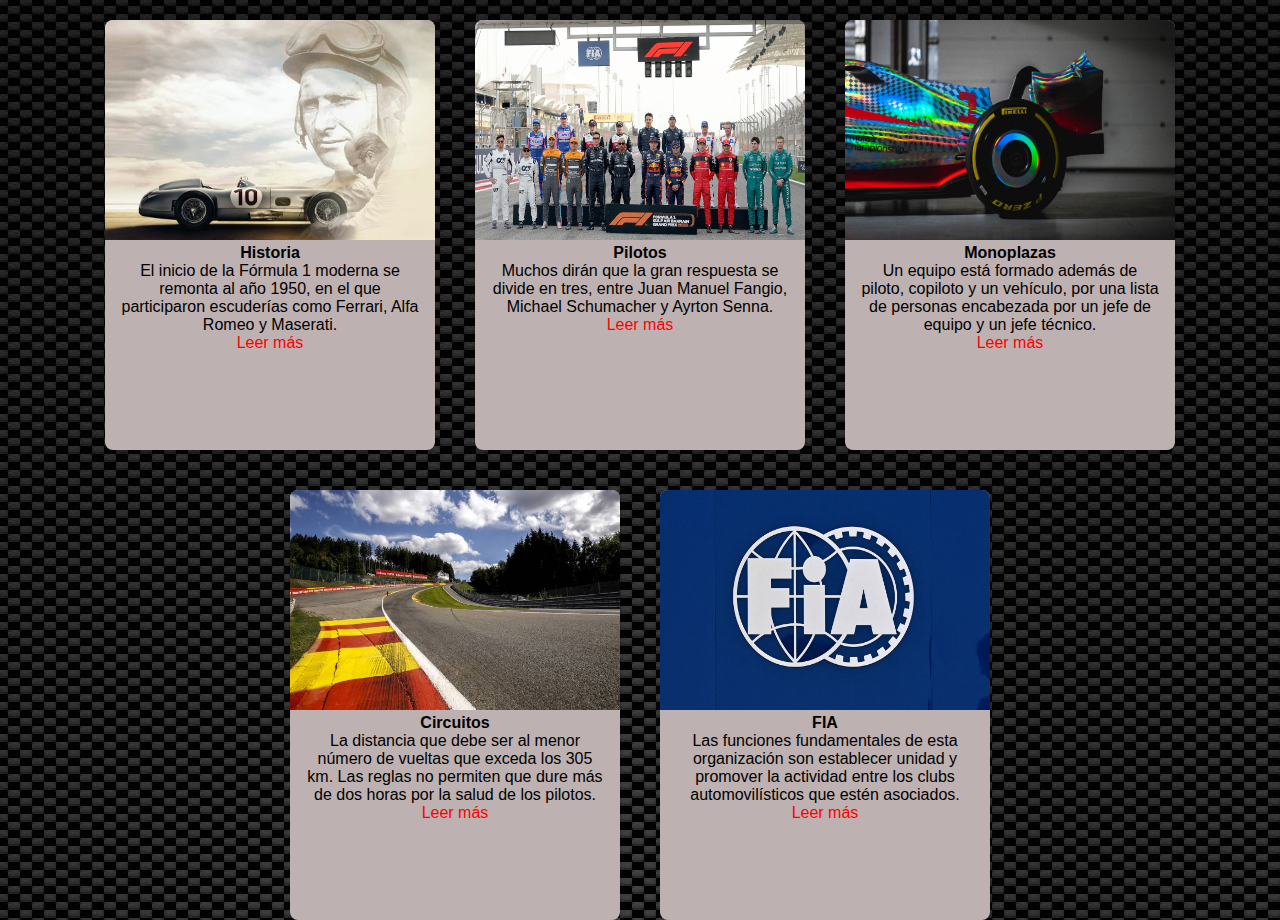
<file: index.html>
<!DOCTYPE html>
<html lang="en">
  <head>
    <meta charset="UTF-8" />
    <meta http-equiv="X-UA-Compatible" content="IE=edge" />
    <meta name="viewport" content="width=device-width, initial-scale=1.0" />
    <title>Formula 1</title>
    <link rel="stylesheet" href="style.css" />
    <link
      href="https://cdnjs.cloudflare.com/ajax/libs/font-awesome/5.13.0/css/all.min.css"
      rel="stylesheet"
    />
  </head>
  <body>
    <div class="container">
      <div class="card">
        <img src="imagenes/Fangio-EL-MEJOR-EN-F1.jpg" height="150" />
        <h4>Historia</h4>
        <p>
          El inicio de la Fórmula 1 moderna se remonta al año 1950, en el que
          participaron escuderías como Ferrari, Alfa Romeo y Maserati.
        </p>
        <a href="historia.html">Leer más</a>
      </div>
  
      <div class="card">
        <img src="imagenes/pilotos.webp" height="150" />
        <h4>Pilotos</h4>
        <p>
          Muchos dirán que la gran respuesta se divide en tres, entre Juan Manuel
          Fangio, Michael Schumacher y Ayrton Senna.
        </p>
        <a href="pilotos.html">Leer más</a>
      </div>
  
      <div class="card">
        <img src="imagenes/f1 22.jpg" height="150" />
        <h4>Monoplazas</h4>
        <p>
          Un equipo está formado además de piloto, copiloto y un vehículo, por una
          lista de personas encabezada por un jefe de equipo y un jefe técnico.
        </p>
        <a href="monolazas.html">Leer más</a>
      </div>
  
      <div class="card">
        <img src="imagenes/spa.jpg" height="150" />
        <h4>Circuitos</h4>
        <p>
          La distancia que debe ser al menor número de vueltas que exceda los 305
          km. Las reglas no permiten que dure más de dos horas por la salud de los
          pilotos.
        </p>
        <a href="circuitos.html">Leer más</a>
      </div>
  
      <div class="card">
        <img src="imagenes/fia menu.jpg" height="150" />
        <h4>FIA</h4>
        <p>
          Las funciones fundamentales de esta organización son establecer unidad y
          promover la actividad entre los clubs automovilísticos que estén
          asociados.
        </p>
        <a href="fia.html">Leer más</a>
      </div>
    </div>
    </html>
</file>
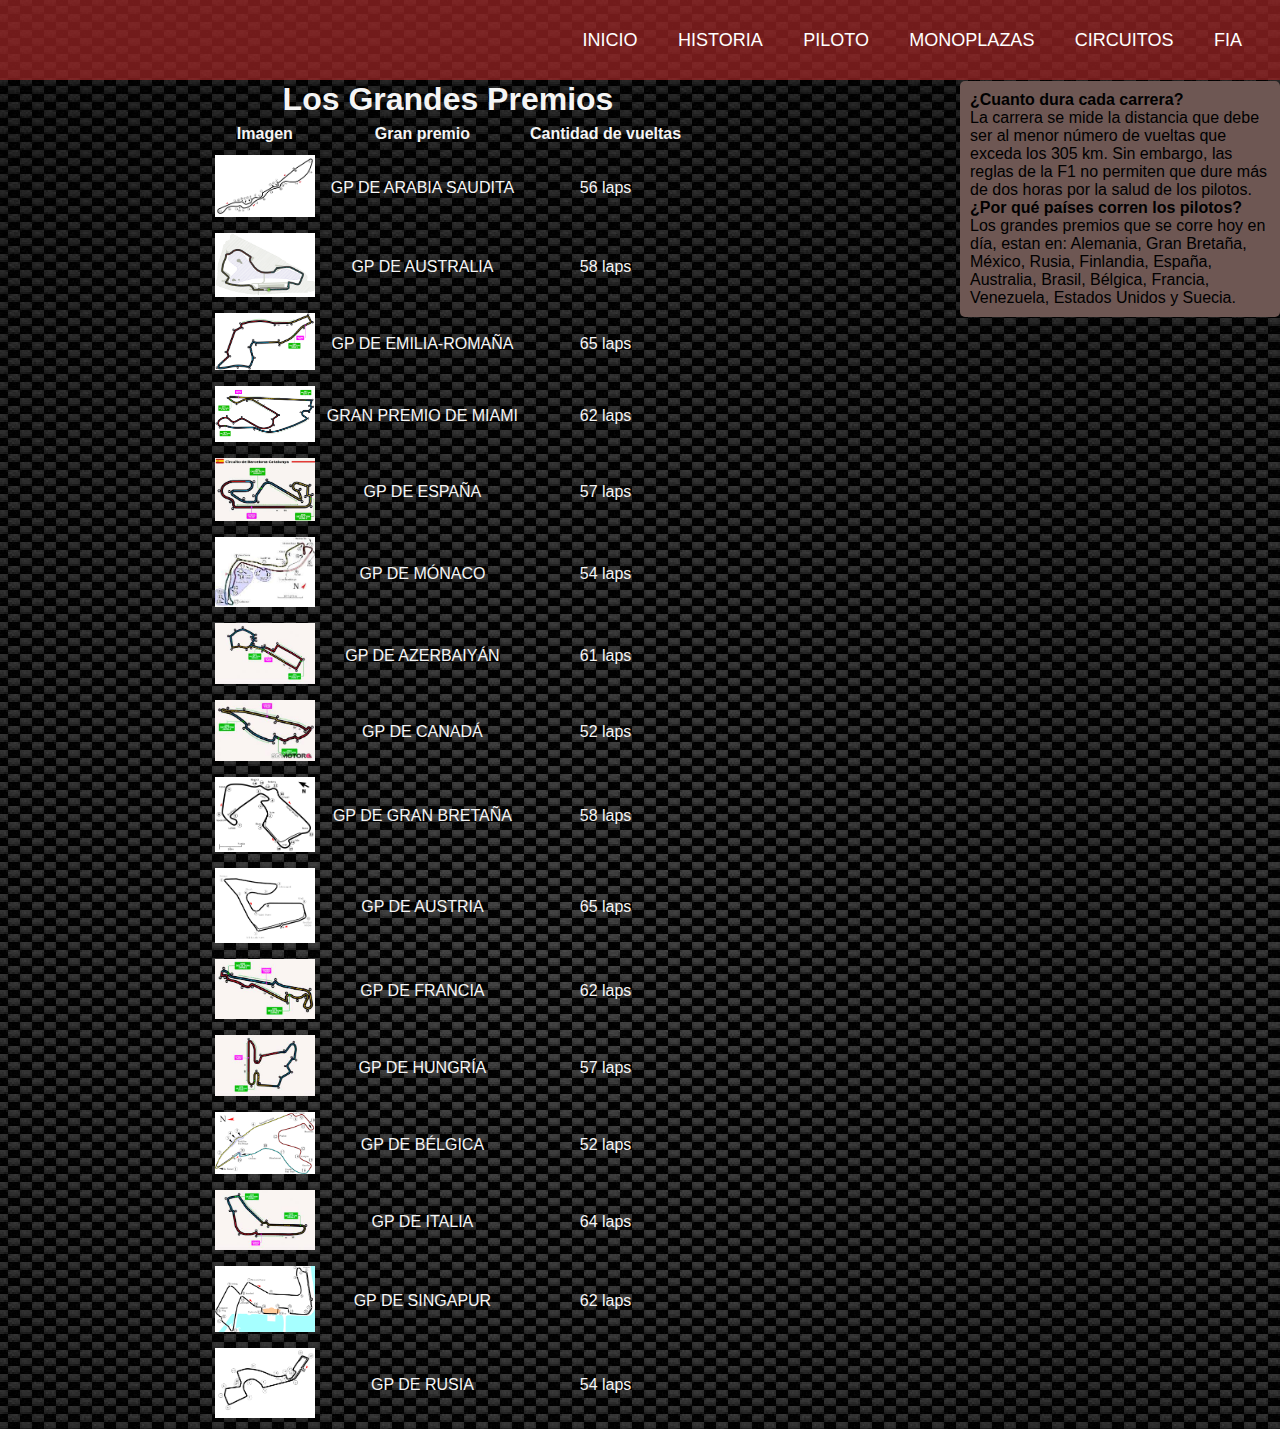
<file: circuitos.html>
<!DOCTYPE html>
<html lang="en">
  <head>
    <meta charset="UTF-8" />
    <meta http-equiv="X-UA-Compatible" content="IE=edge" />
    <meta name="viewport" content="width=device-width, initial-scale=1.0" />
    <title>Menú Responsive</title>
    <link rel="stylesheet" href="style.css" />
    <link
      href="https://cdnjs.cloudflare.com/ajax/libs/font-awesome/5.13.0/css/all.min.css"
      rel="stylesheet"
    />
  </head>
  <body>
    <nav>
      <input type="checkbox" id="check" />
      <label for="check" class="checkbtn">
        <i class="fas fa-bars"></i>
      </label>
      <ul>
        <li><a href="index.html">Inicio</a></li>
        <li><a href="historia.html">Historia</a></li>
        <li><a href="pilotos.html">Piloto</a></li>
        <li><a href="monolazas.html">Monoplazas</a></li>
        <li><a href="circuitos.html">Circuitos</a></li>
        <li><a href="fia.html">FIA</a></li>
    </nav>
    <div>
        <section>
            <table>
              <h1 >Los Grandes Premios</h1>
              <thead>
                <tr>
                  <th>Imagen</th>
                  <th>Gran premio</th>
                  <th>Cantidad de vueltas</th>
                </tr>
              </thead>
              <tbody>
                <tr>
                  <td><img src="imagenes/saudi.png" width="100" /></td>
                  <td>GP DE ARABIA SAUDITA</td>
                  <td>56 laps</td>
                </tr>
                <tr>
                  <td><img src="imagenes/autra.webp" width="100" /></td>
                  <td>GP DE AUSTRALIA</td>
                  <td>58 laps</td>
                </tr>
                <tr>
                  <td><img src="imagenes/emila.png" width="100" /></td>
                  <td>GP DE EMILIA-ROMAÑA</td>
                  <td>65 laps</td>
                </tr>
                <tr>
                  <td><img src="imagenes/miami.png" width="100" /></td>
                  <td>GRAN PREMIO DE MIAMI</td>
                  <td>62 laps</td>
                </tr>
                <tr>
                  <td><img src="imagenes/españa.png" width="100" /></td>
                  <td>GP DE ESPAÑA</td>
                  <td>57 laps</td>
                </tr>
                <tr>
                  <td><img src="imagenes/monaco.jfif" width="100" /></td>
                  <td>GP DE MÓNACO</td>
                  <td>54 laps</td>
                </tr>
                <tr>
                  <td><img src="imagenes/azerba.jfif" width="100" /></td>
                  <td>GP DE AZERBAIYÁN</td>
                  <td>61 laps</td>
                </tr>
                <tr>
                  <td><img src="imagenes/canada.jfif" width="100" /></td>
                  <td>GP DE CANADÁ</td>
                  <td>52 laps</td>
                </tr>
                <tr>
                  <td><img src="imagenes/gran betra.png" width="100" /></td>
                  <td>GP DE GRAN BRETAÑA</td>
                  <td>58 laps</td>
                </tr>
                <tr>
                  <td><img src="imagenes/austria.png" width="100" /></td>
                  <td>GP DE AUSTRIA</td>
                  <td>65 laps</td>
                </tr>
                <tr>
                  <td><img src="imagenes/france.jfif" width="100" /></td>
                  <td>GP DE FRANCIA</td>
                  <td>62 laps</td>
                </tr>
                <tr>
                  <td><img src="imagenes/hungria.jfif" width="100" /></td>
                  <td>GP DE HUNGRÍA</td>
                  <td>57 laps</td>
                </tr>
                <tr>
                  <td><img src="imagenes/belgica.png" width="100" /></td>
                  <td>GP DE BÉLGICA</td>
                  <td>52 laps</td>
                </tr>
        
                <tr>
                  <td><img src="imagenes/italia.jfif" width="100" /></td>
                  <td>GP DE ITALIA</td>
                  <td>64 laps</td>
                </tr>
                <tr>
                  <td><img src="imagenes/singapur.png" width="100" /></td>
                  <td>GP DE SINGAPUR</td>
                  <td>62 laps</td>
                </tr>
                <tr>
                  <td><img src="imagenes/rusia.png" width="100" /></td>
                  <td>GP DE RUSIA</td>
                  <td>54 laps</td>
                </tr>
              </tbody>
            </table>
          </section>
      <aside>
        
  
        <h4>¿Cuanto dura cada carrera?</h4>

      <p>
        La carrera se mide la distancia que debe ser al menor número de vueltas
        que exceda los 305 km. Sin embargo, las reglas de la F1 no permiten que
        dure más de dos horas por la salud de los pilotos.
      </p>

      <h4>¿Por qué países corren los pilotos?</h4>

      <p>
        Los grandes premios que se corre hoy en día, estan en: Alemania, Gran
        Bretaña, México, Rusia, Finlandia, España, Australia, Brasil, Bélgica,
        Francia, Venezuela, Estados Unidos y Suecia.
      </p>
      </aside>
    </div>
    </body>
    </html>
</file>
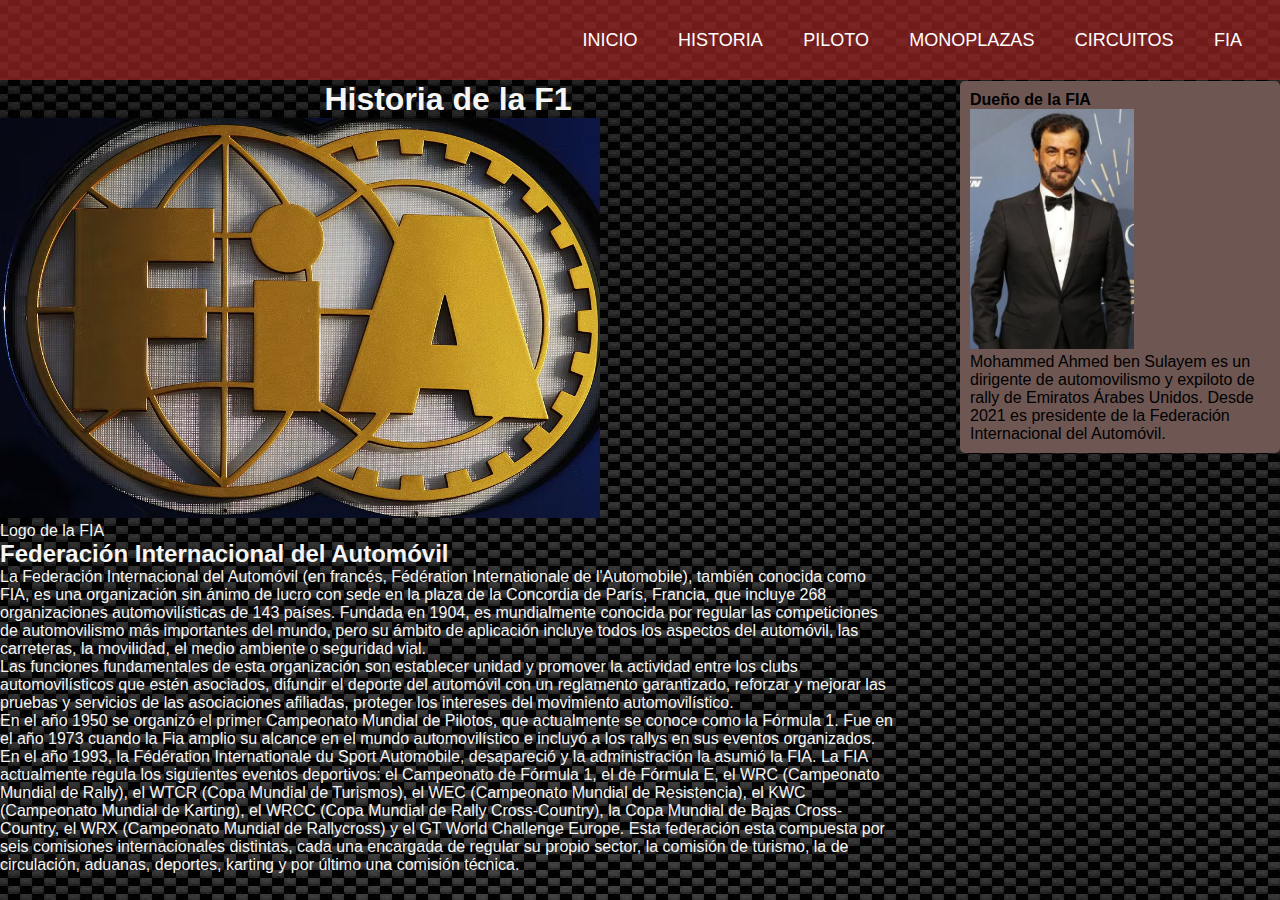
<file: fia.html>
<!DOCTYPE html>
<html lang="en">
  <head>
    <meta charset="UTF-8" />
    <meta http-equiv="X-UA-Compatible" content="IE=edge" />
    <meta name="viewport" content="width=device-width, initial-scale=1.0" />
    <title>Menú Responsive</title>
    <link rel="stylesheet" href="style.css" />
    <link
      href="https://cdnjs.cloudflare.com/ajax/libs/font-awesome/5.13.0/css/all.min.css"
      rel="stylesheet"
    />
  </head>
  <body>
    <nav>
      <input type="checkbox" id="check" />
      <label for="check" class="checkbtn">
        <i class="fas fa-bars"></i>
      </label>
      <ul>
        <li><a href="index.html">Inicio</a></li>
        <li><a href="historia.html">Historia</a></li>
        <li><a href="pilotos.html">Piloto</a></li>
        <li><a href="monolazas.html">Monoplazas</a></li>
        <li><a href="circuitos.html">Circuitos</a></li>
        <li><a href="fia.html">FIA</a></li>
    </nav>
    <div>
      <section>
        <h1>Historia de la F1</h1>
        <img src="imagenes/fia ft.avif" height="400" />
        <figcaption>Logo de la FIA</figcaption>
        <h2>Federación Internacional del Automóvil</h2>
        <p>
          La Federación Internacional del Automóvil (en francés, Fédération
          Internationale de l'Automobile), también conocida como FIA, es una
          organización sin ánimo de lucro con sede en la plaza de la Concordia
          de París, Francia, que incluye 268 organizaciones automovilísticas de
          143 países. Fundada en 1904, es mundialmente conocida por regular las
          competiciones de automovilismo más importantes del mundo, pero su
          ámbito de aplicación incluye todos los aspectos del automóvil, las
          carreteras, la movilidad, el medio ambiente o seguridad vial.
        </p>
        <p>
          Las funciones fundamentales de esta organización son establecer unidad
          y promover la actividad entre los clubs automovilísticos que estén
          asociados, difundir el deporte del automóvil con un reglamento
          garantizado, reforzar y mejorar las pruebas y servicios de las
          asociaciones afiliadas, proteger los intereses del movimiento
          automovilístico.
        </p>
        <p>
          En el año 1950 se organizó el primer Campeonato Mundial de Pilotos,
          que actualmente se conoce como la Fórmula 1. Fue en el año 1973 cuando
          la Fia amplio su alcance en el mundo automovilístico e incluyó a los
          rallys en sus eventos organizados. En el año 1993, la Fédération
          Internationale du Sport Automobile, desapareció y la administración la
          asumió la FIA. La FIA actualmente regula los siguientes eventos
          deportivos: el Campeonato de Fórmula 1, el de Fórmula E, el WRC
          (Campeonato Mundial de Rally), el WTCR (Copa Mundial de Turismos), el
          WEC (Campeonato Mundial de Resistencia), el KWC (Campeonato Mundial de
          Karting), el WRCC (Copa Mundial de Rally Cross-Country), la Copa
          Mundial de Bajas Cross-Country, el WRX (Campeonato Mundial de
          Rallycross) y el GT World Challenge Europe. Esta federación esta
          compuesta por seis comisiones internacionales distintas, cada una
          encargada de regular su propio sector, la comisión de turismo, la de
          circulación, aduanas, deportes, karting y por último una comisión
          técnica.
        </p>
      </section>
      <aside>
        <h4>Dueño de la FIA</h4>
        <img src="imagenes/Mohammed-Ben-Sulay.webp.png" height="240" />
        <p>
          Mohammed Ahmed ben Sulayem es un dirigente de automovilismo y expiloto
          de rally de Emiratos Árabes Unidos. Desde 2021 es presidente de la
          Federación Internacional del Automóvil.
        </p>
      </aside>
    </div>
    </body>
    </html>
</file>
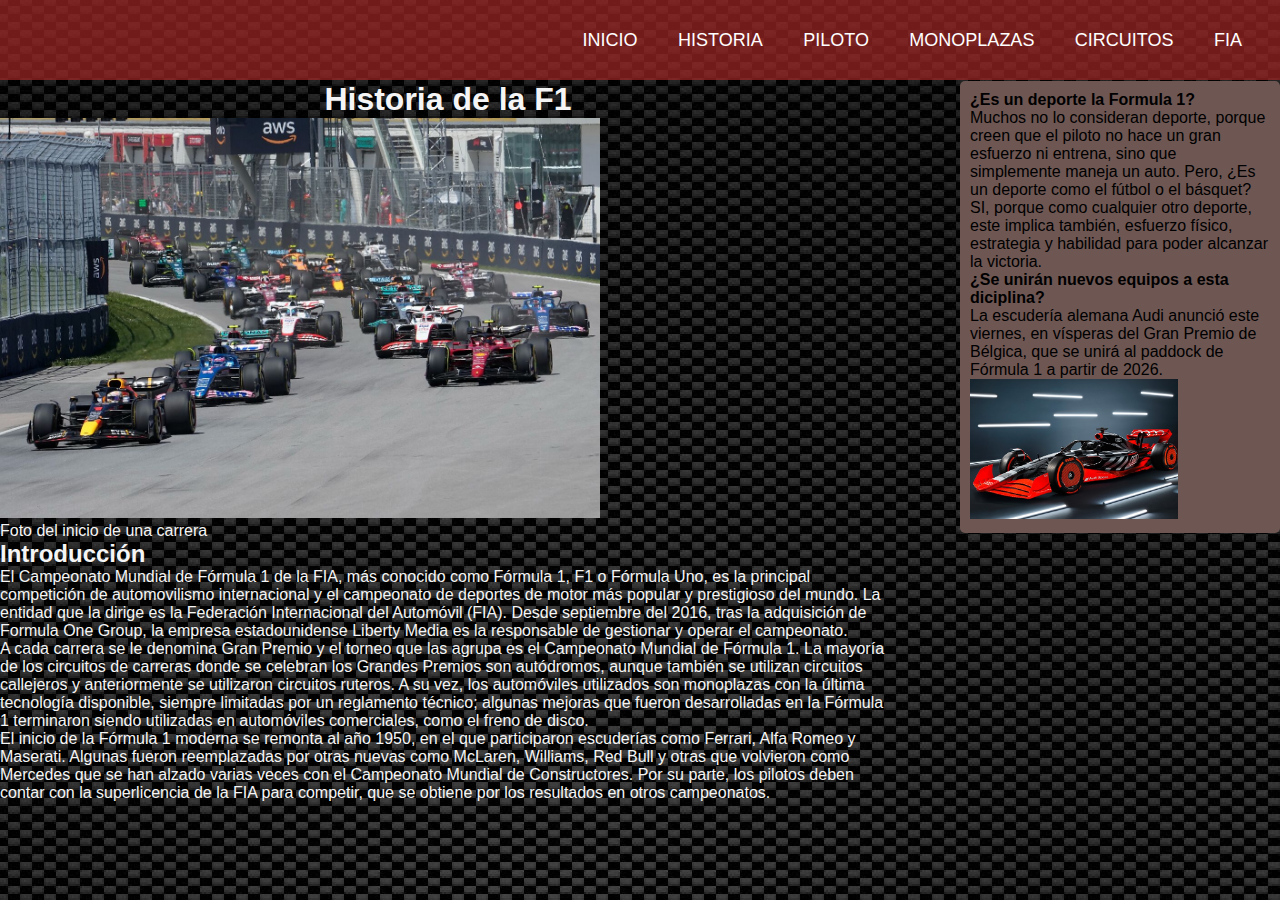
<file: historia.html>
<!DOCTYPE html>
<html lang="en">
  <head>
    <meta charset="UTF-8" />
    <meta http-equiv="X-UA-Compatible" content="IE=edge" />
    <meta name="viewport" content="width=device-width, initial-scale=1.0" />
    <title>Menú Responsive</title>
    <link rel="stylesheet" href="style.css" />
    <link
      href="https://cdnjs.cloudflare.com/ajax/libs/font-awesome/5.13.0/css/all.min.css"
      rel="stylesheet"
    />
  </head>
  <body>
    <nav>
      <input type="checkbox" id="check" />
      <label for="check" class="checkbtn">
        <i class="fas fa-bars"></i>
      </label>
      <ul>
        <li><a href="index.html">Inicio</a></li>
        <li><a href="historia.html">Historia</a></li>
        <li><a href="pilotos.html">Piloto</a></li>
        <li><a href="monolazas.html">Monoplazas</a></li>
        <li><a href="circuitos.html">Circuitos</a></li>
        <li><a href="fia.html">FIA</a></li>
    </nav>
    <div>
      <section>
          <h1>Historia de la F1</h1>
          <img src="imagenes/Foto princi.jpg" height="400" />
          <figcaption>Foto del inicio de una carrera</figcaption>
          <h2>Introducción</h2>
          <p>
            El Campeonato Mundial de Fórmula 1 de la FIA, más conocido como
            Fórmula 1, F1 o Fórmula Uno, es la principal competición de
            automovilismo internacional y el campeonato de deportes de motor más
            popular y prestigioso del mundo. La entidad que la dirige es la
            Federación Internacional del Automóvil (FIA). Desde septiembre del
            2016, tras la adquisición de Formula One Group, la empresa
            estadounidense Liberty Media es la responsable de gestionar y operar
            el campeonato.
          </p>
          <p>
            A cada carrera se le denomina Gran Premio y el torneo que las agrupa
            es el Campeonato Mundial de Fórmula 1. La mayoría de los circuitos de
            carreras donde se celebran los Grandes Premios son autódromos, aunque
            también se utilizan circuitos callejeros y anteriormente se utilizaron
            circuitos ruteros. A su vez, los automóviles utilizados son monoplazas
            con la última tecnología disponible, siempre limitadas por un
            reglamento técnico; algunas mejoras que fueron desarrolladas en la
            Fórmula 1 terminaron siendo utilizadas en automóviles comerciales,
            como el freno de disco.
          </p>
          <p>
            El inicio de la Fórmula 1 moderna se remonta al año 1950, en el que
            participaron escuderías como Ferrari, Alfa Romeo y Maserati. Algunas
            fueron reemplazadas por otras nuevas como McLaren, Williams, Red Bull
            y otras que volvieron como Mercedes que se han alzado varias veces con
            el Campeonato Mundial de Constructores. Por su parte, los pilotos
            deben contar con la superlicencia de la FIA para competir, que se
            obtiene por los resultados en otros campeonatos.
          </p>
      </section>
      <aside>
        
  
        <h4>¿Es un deporte la Formula 1?</h4>
  
        <p> Muchos no lo consideran deporte, porque creen que el piloto no hace un
          gran esfuerzo ni entrena, sino que simplemente maneja un auto. Pero, ¿Es
          un deporte como el fútbol o el básquet? SI, porque como cualquier otro
          deporte, este implica también, esfuerzo físico, estrategia y habilidad
          para poder alcanzar la victoria.</p>
        
        <h4>¿Se unirán nuevos equipos a esta diciplina?</h4>
        <p>La escudería alemana Audi anunció este viernes, en vísperas del Gran
          Premio de Bélgica, que se unirá al paddock de Fórmula 1 a partir de
          2026.
        </p>
          
        <img src="imagenes/Audi-entra-F1-2026-01.jpg" height="140" />
      </aside>
    </div>
    </body>
    </html>
</file>
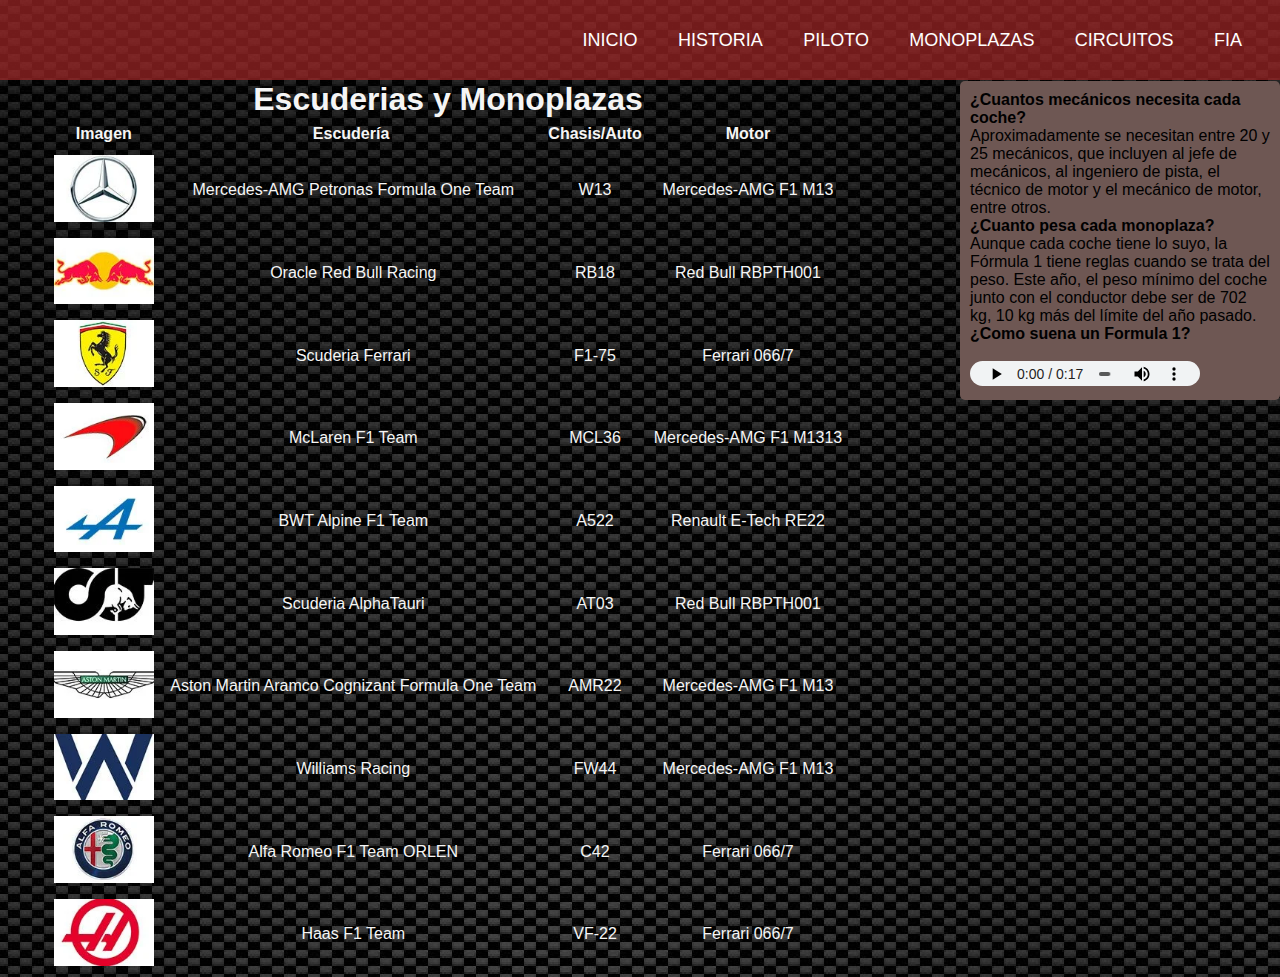
<file: monolazas.html>
<!DOCTYPE html>
<html lang="en">
  <head>
    <meta charset="UTF-8" />
    <meta http-equiv="X-UA-Compatible" content="IE=edge" />
    <meta name="viewport" content="width=device-width, initial-scale=1.0" />
    <title>Menú Responsive</title>
    <link rel="stylesheet" href="style.css" />
    <link
      href="https://cdnjs.cloudflare.com/ajax/libs/font-awesome/5.13.0/css/all.min.css"
      rel="stylesheet"
    />
  </head>
  <body>
    <nav>
      <input type="checkbox" id="check" />
      <label for="check" class="checkbtn">
        <i class="fas fa-bars"></i>
      </label>
      <ul>
        <li><a href="index.html">Inicio</a></li>
        <li><a href="historia.html">Historia</a></li>
        <li><a href="pilotos.html">Piloto</a></li>
        <li><a href="monolazas.html">Monoplazas</a></li>
        <li><a href="circuitos.html">Circuitos</a></li>
        <li><a href="fia.html">FIA</a></li>
    </nav>
    <div>
      <section>
        <table>
          <h1>Escuderias y Monoplazas</h1>
          <thead>
            <tr>
              <th>Imagen</th>
              <th>Escudería</th>
              <th>Chasis/Auto</th>
              <th>Motor</th>
            </tr>
          </thead>
          <tbody>
            <tr>
              <td><img src="imagenes/mercedes.webp" width="100" /></td>
              <td> Mercedes-AMG Petronas Formula One Team</td>
              <td>W13</td>
              <td>Mercedes-AMG F1 M13</td>
            </tr>
            <tr>
              <td><img src="imagenes/redd bull.webp" width="100" /></td>
              <td> Oracle Red Bull Racing</td>
              <td>RB18</td>
              <td>Red Bull RBPTH001</td>
            </tr>
            <tr>
              <td><img src="imagenes/ferrari.webp" width="100" /></td>
              <td> Scuderia Ferrari</td>
              <td>F1-75</td>
              <td>Ferrari 066/7</td>
            </tr>
            <tr>
              <td><img src="imagenes/mackaren.webp" width="100" /></td>
              <td> McLaren F1 Team</td>
              <td>MCL36​</td>
              <td>Mercedes-AMG F1 M1313​</td>
            </tr>
            <tr>
              <td><img src="imagenes/aphine.webp" width="100" /></td>
              <td> BWT Alpine F1 Team</td>
              <td>A522</td>
              <td>Renault E-Tech RE22</td>
            </tr>
            <tr>
              <td><img src="imagenes/tauri.webp" width="100" /></td>
              <td> Scuderia AlphaTauri</td>
              <td>AT03</td>
              <td>Red Bull RBPTH001</td>
            </tr>
            <tr>
              <td><img src="imagenes/astonm.webp" width="100" /></td>
              <td> Aston Martin Aramco Cognizant Formula One Team</td>
              <td>AMR22​</td>
              <td>Mercedes-AMG F1 M13</td>
            </tr>
            <tr>
              <td><img src="imagenes/william.webp" width="100" /></td>
              <td> Williams Racing</td>
              <td>FW44</td>
              <td>Mercedes-AMG F1 M13</td>
            </tr>
            <tr>
              <td><img src="imagenes/romeo.webp" width="100" /></td>
              <td> Alfa Romeo F1 Team ORLEN</td>
              <td>C42</td>
              <td>Ferrari 066/7</td>
            </tr>
            <tr>
              <td><img src="imagenes/hass.webp" width="100" /></td>
              <td> Haas F1 Team</td>
              <td>VF-22</td>
              <td>Ferrari 066/7</td>
            </tr>
          </tbody>
        </table>
      </section>
      <aside>
        
        <h4>¿Cuantos mecánicos necesita cada coche?</h4>

        <p>
          Aproximadamente se necesitan entre 20 y 25 mecánicos, que incluyen al
          jefe de mecánicos, al ingeniero de pista, el técnico de motor y el
          mecánico de motor, entre otros.
        </p>
  
        <h4>¿Cuanto pesa cada monoplaza?</h4>
  
        <p>
          Aunque cada coche tiene lo suyo, la Fórmula 1 tiene reglas cuando se
          trata del peso. Este año, el peso mínimo del coche junto con el
          conductor debe ser de 702 kg, 10 kg más del límite del año pasado.
        </p>
        <h4>¿Como suena un Formula 1?</h4>
        <br><p>
          <audio src="imagenes/efecto-de-sonido-formula-1-hd.mp3" controls ></audio>
        </p>
      </aside>
    </div>
    </body>
    </html>
</file>
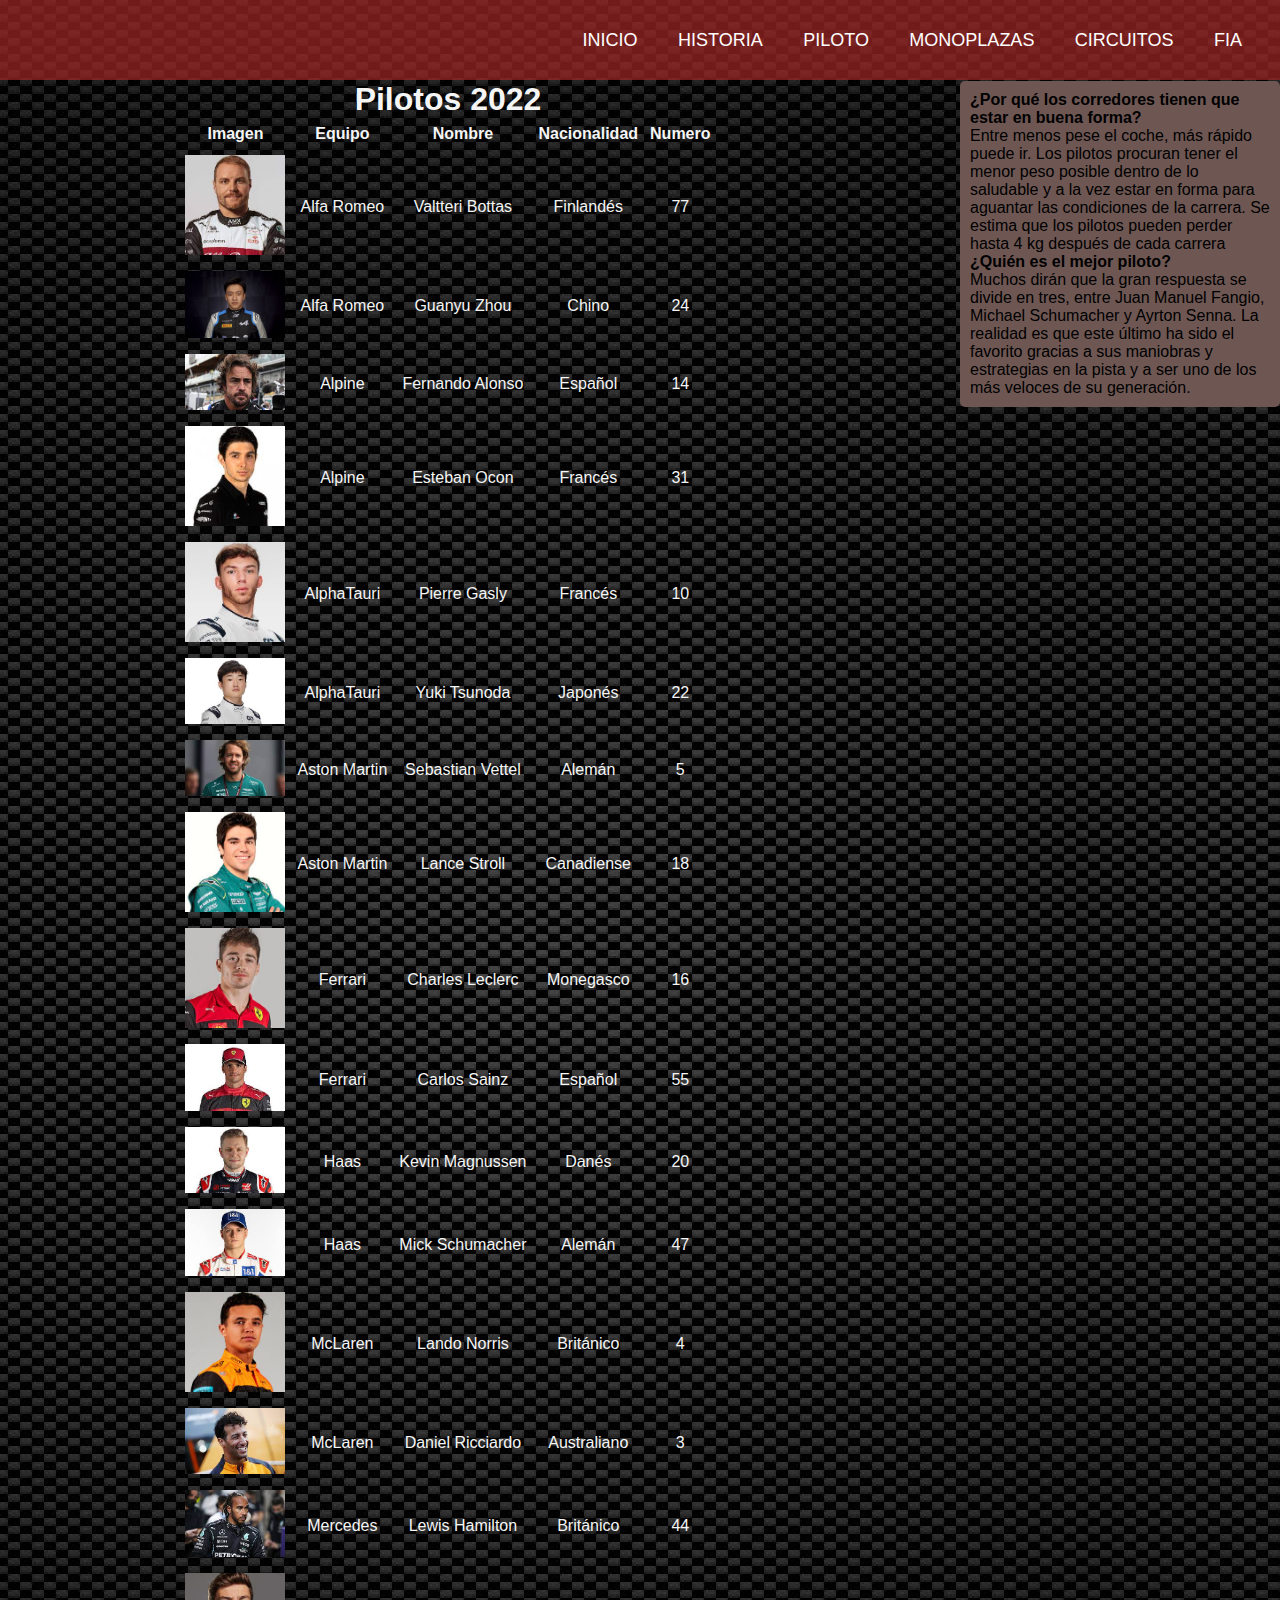
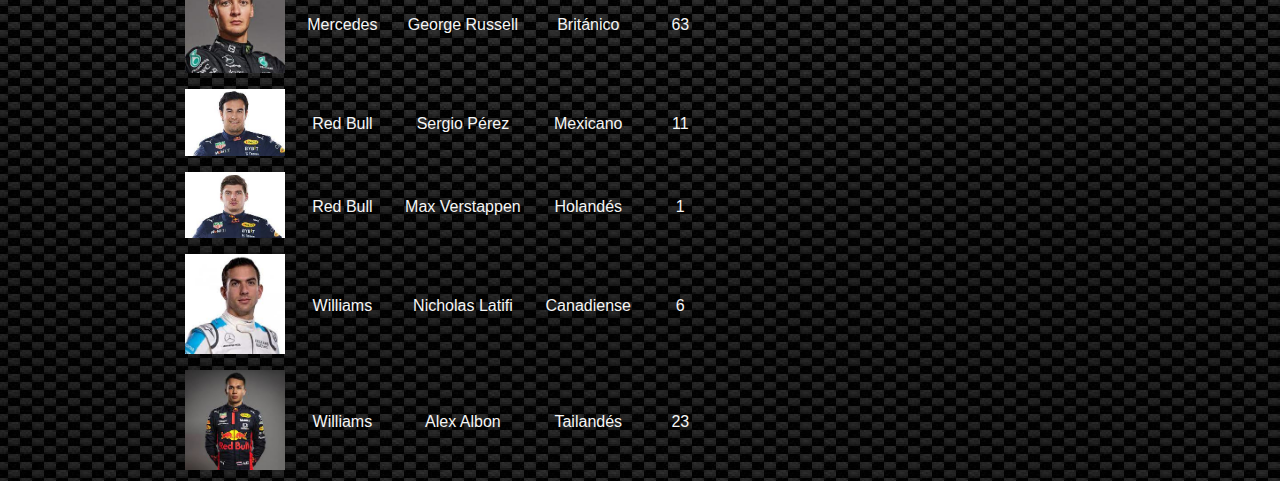
<file: pilotos.html>
<!DOCTYPE html>
<html lang="en">
  <head>
    <meta charset="UTF-8" />
    <meta http-equiv="X-UA-Compatible" content="IE=edge" />
    <meta name="viewport" content="width=device-width, initial-scale=1.0" />
    <title>Menú Responsive</title>
    <link rel="stylesheet" href="style.css" />
    <link
      href="https://cdnjs.cloudflare.com/ajax/libs/font-awesome/5.13.0/css/all.min.css"
      rel="stylesheet"
    />
  </head>
  <body>
    <nav>
      <input type="checkbox" id="check" />
      <label for="check" class="checkbtn">
        <i class="fas fa-bars"></i>
      </label>
      <ul>
        <li><a href="index.html">Inicio</a></li>
        <li><a href="historia.html">Historia</a></li>
        <li><a href="pilotos.html">Piloto</a></li>
        <li><a href="monolazas.html">Monoplazas</a></li>
        <li><a href="circuitos.html">Circuitos</a></li>
        <li><a href="fia.html">FIA</a></li>
    </nav>
    <div >
      <section>
        <table>
          <h1 id="recuadros">Pilotos 2022</h1>
    
          <thead>
            <tr>
              <th>Imagen</th>
              <th>Equipo</th>
              <th>Nombre</th>
              <th>Nacionalidad</th>
              <th>Numero</th>
            </tr>
          </thead>
          <tbody>
            <tr>
              <td><img src="imagenes/Valterri.jfif" width="100" /></td>
              <td>Alfa Romeo</td>
              <td>Valtteri Bottas</td>
              <td>Finlandés</td>
              <td>77</td>
            </tr>
            <tr>
              <td><img src="imagenes/guanyu.jpg" width="100" /></td>
              <td>Alfa Romeo</td>
              <td>Guanyu Zhou</td>
              <td>Chino</td>
              <td>24</td>
            </tr>
            <tr>
              <td><img src="imagenes/fernan.jfif" width="100" /></td>
              <td>Alpine</td>
              <td>Fernando Alonso</td>
              <td>Español</td>
              <td>14</td>
            </tr>
            <tr>
              <td><img src="imagenes/ocon.jfif" width="100" /></td>
              <td>Alpine</td>
              <td>Esteban Ocon</td>
              <td>Francés</td>
              <td>31</td>
            </tr>
            <tr>
              <td><img src="imagenes/Gasly.jfif" width="100" /></td>
              <td>AlphaTauri</td>
              <td>Pierre Gasly</td>
              <td>Francés</td>
              <td>10</td>
            </tr>
            <tr>
              <td><img src="imagenes/Tsunoda.jfif" width="100" /></td>
              <td>AlphaTauri</td>
              <td>Yuki Tsunoda</td>
              <td>Japonés</td>
              <td>22</td>
            </tr>
            <tr>
              <td><img src="imagenes/Vettle.jfif" width="100" /></td>
              <td>Aston Martin</td>
              <td>Sebastian Vettel</td>
              <td>Alemán</td>
              <td>5</td>
            </tr>
            <tr>
              <td><img src="imagenes/Stroll.jfif" width="100" /></td>
              <td>Aston Martin</td>
              <td>Lance Stroll</td>
              <td>Canadiense</td>
              <td>18</td>
            </tr>
            <tr>
              <td><img src="imagenes/charles.jfif" width="100" /></td>
              <td>Ferrari</td>
              <td>Charles Leclerc</td>
              <td>Monegasco</td>
              <td>16</td>
            </tr>
            <tr>
              <td><img src="imagenes/Sainz.jfif" width="100" /></td>
              <td>Ferrari</td>
              <td>Carlos Sainz</td>
              <td>Español</td>
              <td>55</td>
            </tr>
            <tr>
              <td><img src="imagenes/Magnusen.jfif" width="100" /></td>
              <td>Haas</td>
              <td>Kevin Magnussen</td>
              <td>Danés</td>
              <td>20</td>
            </tr>
            <tr>
              <td><img src="imagenes/Mick.jfif" width="100" /></td>
              <td>Haas</td>
              <td>Mick Schumacher</td>
              <td>Alemán</td>
              <td>47</td>
            </tr>
            <tr>
              <td><img src="imagenes/Norris.jfif" width="100" /></td>
              <td>McLaren</td>
              <td>Lando Norris</td>
              <td>Británico</td>
              <td>4</td>
            </tr>
            <tr>
              <td><img src="imagenes/Daniel.jfif" width="100" /></td>
              <td>McLaren</td>
              <td>Daniel Ricciardo</td>
              <td>Australiano</td>
              <td>3</td>
            </tr>
            <tr>
              <td><img src="imagenes/Lewis.jfif" width="100" /></td>
              <td>Mercedes</td>
              <td>Lewis Hamilton</td>
              <td>Británico</td>
              <td>44</td>
            </tr>
            <tr>
              <td><img src="imagenes/Russl.jfif" width="100" /></td>
              <td>Mercedes</td>
              <td>George Russell</td>
              <td>Británico</td>
              <td>63</td>
            </tr>
            <tr>
              <td><img src="imagenes/Perez.jfif" width="100" /></td>
              <td>Red Bull</td>
              <td>Sergio Pérez</td>
              <td>Mexicano</td>
              <td>11</td>
            </tr>
            <tr>
              <td><img src="imagenes/Max.jfif" width="100" /></td>
              <td>Red Bull</td>
              <td>Max Verstappen</td>
              <td>Holandés</td>
              <td>1</td>
            </tr>
            <tr>
              <td><img src="imagenes/Latif.jfif" width="100" /></td>
              <td>Williams</td>
              <td>Nicholas Latifi</td>
              <td>Canadiense</td>
              <td>6</td>
            </tr>
            <tr>
              <td><img src="imagenes/Albon.jfif" width="100" /></td>
              <td>Williams</td>
              <td>Alex Albon</td>
              <td>Tailandés</td>
              <td>23</td>
            </tr>
          </tbody>
        </table>
      </section>
      <aside>
        <h4>¿Por qué los corredores tienen que estar en buena forma?</h4>

        <p>
          Entre menos pese el coche, más rápido puede ir. Los pilotos procuran
          tener el menor peso posible dentro de lo saludable y a la vez estar en
          forma para aguantar las condiciones de la carrera. Se estima que los
          pilotos pueden perder hasta 4 kg después de cada carrera
        </p>
  
        <h4>¿Quién es el mejor piloto?</h4>
  
        <p>
          Muchos dirán que la gran respuesta se divide en tres, entre Juan Manuel
          Fangio, Michael Schumacher y Ayrton Senna. La realidad es que este
          último ha sido el favorito gracias a sus maniobras y estrategias en la
          pista y a ser uno de los más veloces de su generación.
        </p>
          
        
      </aside>
    </div>
    </body>
    </html>
</file>
<file: style.css>
body{
  background-image: url(imagenes/fondo.jpg);
  background-repeat: repeat;
  color: rgb(245, 245, 245);
  font-family: "Segoe UI", Tahoma, Geneva, Verdana, sans-serif;
}
/*MENU*/
* {
  padding: 0;
  margin: 0;
  text-decoration: none;
  list-style: none;
  box-sizing: border-box;
}

nav {
  background: #a32626b3;
  height: 80px;
  width: 100%;
}
.enlace {
  position: absolute;
  padding: 20px 50px;
}
.logo {
  height: 40px;
}
nav ul {
  float: right;
  margin-right: 20px;
}
nav ul li {
  display: inline-block;
  line-height: 80px;
  margin: 0 5px;
}
nav ul li a {
  color: #fff;
  font-size: 18px;
  padding: 7px 13px;
  border-radius: 3px;
  text-transform: uppercase;
}
li a.active,
li a:hover {
  background: #ff000093;
  transition: 0.5s;
}
.checkbtn {
  font-size: 30px;
  color: #fff;
  float: right;
  line-height: 80px;
  margin-right: 40px;
  cursor: pointer;
  display: none;
}
#check {
  display: none;
}

/*CUERPO*/
.container {
  width: 996px;
  margin: 0px auto;
  font-size: 1em;
}

aside {
  color: rgb(0, 0, 0);
  padding: 10px;
  background: #6e5753;
  -moz-border-radius: 5px;
  -webkit-border-radius: 5px;
  -o-border-radius: 5px;
  border-radius: 5px;
}

audio{
  height: 25px;
  width: 230px;
}
section {
  float: left;
  width: 70%;
}
aside {
  float: right;
  width: 25%;
}

footer {
  margin: 10px;
  text-align: center;
  clear: both;
}

h1{
  text-align: center;
}

table{
  margin:0 auto
}
td,
th {
  border-collapse: collapse;
  padding: 5px;
  text-align: center;
  margin-right: 1%;
}

/*cards*/
.container {
  width: 100%;
  max-width: 1200px;
  height: 430px;
  display: flex;
  flex-wrap: wrap;
  justify-content: center;
  margin: auto;
  color: #000000;
}

.container .card {
  width: 330px;
  height: 430px;
  border-radius: 8px;
  box-shadow: 0 2px 2px rgb(197 197 197);
  overflow: hidden;
  margin: 20px;
  text-align: center;
  transition: all 0.25s;
}

.container .card:hover {
  transform: translateY(-15px);
  box-shadow: 12px 12px rgb(255, 0, 0);
}

.container .card img {
  width: 330px;
  height: 220px;
}

.container .card h4 {
  font-weight: 600;
}

.container .card p {
  padding: 0 1rem;
  font-size: 16px;
  font-weight: 300;
}

.container .card a {
  font-weight: 500;
  text-decoration: none;
  color: rgb(255, 0, 0);
}

/*MENU RESPONSIVE*/
@media (max-width: 952px) {
  .enlace {
    padding-left: 20px;
  }
  nav ul li a {
    font-size: 16px;
  }
}

@media (max-width: 858px) {
  .checkbtn {
    display: block;
  }
  ul {
    position: fixed;
    width: 100%;
    height: 100vh;
    background: #2c3e50;
    top: 80px;
    left: -100%;
    text-align: left;
    transition: all 0.5s;
  }
  nav ul li {
    display: block;
    margin: 50px 0;
    line-height: 30px;
  }
  nav ul li a {
    font-size: 20px;
  }
  li a:hover,
  li a.active {
    background: none;
    color: red;
  }
  #check:checked ~ ul {
    left: 0;
  }
}

.container .card {
  
  background-color: rgb(190, 177, 177);
  width: 330px;
  height: 430px;
  border-radius: 8px;
  box-shadow: 0 2px 2px rgba(0, 0, 0, 0.2);
  overflow: hidden;
  margin: 20px;
  text-align: center;
  transition: all 0.25s;
}

.container .card:hover {
  transform: translateY(-15px);
  box-shadow: 12px 12px rgb(255, 0, 0);
}

.container .card img {
  width: 330px;
  height: 220px;
}

.container .card h4 {
  font-weight: 600;
}

.container .card p {
  padding: 0 1rem;
  font-size: 16px;
  font-weight: 300;
}

.container .card a {
  font-weight: 500;
  text-decoration: none;
  color: rgb(255, 0, 0);
}

/* para 980px o menos */
@media screen and (max-width: 980px) {
  .container {
    width: 98%;
  }
  section {
    width: 68%;
  }
}

/* para 700px o menos */
@media screen and (max-width: 700px) {
  aside,
  section {
    float: none;
    width: 96%;
  }
  nav,
  section {
    font-size: 1.2em;
  }
  aside {
    margin-top: 5px;
  }
  nav ul {
    float: none;
    clear: both;
  }
}

/* para 480px o menos */
@media screen and (max-width: 480px) {
  aside {
    display: contents;
    color: rgb(255, 255, 255);
  }
  nav,
  section {
    font-size: 1.5em;
  }
  section {
    width: 94%;
  }
  nav ul {
    float: left;
    clear: none;
    width: 50%;
  }
  nav ul li {
    float: none;
  }
  img {
    width: 100%;
    height: auto;
    }
}
</file>
